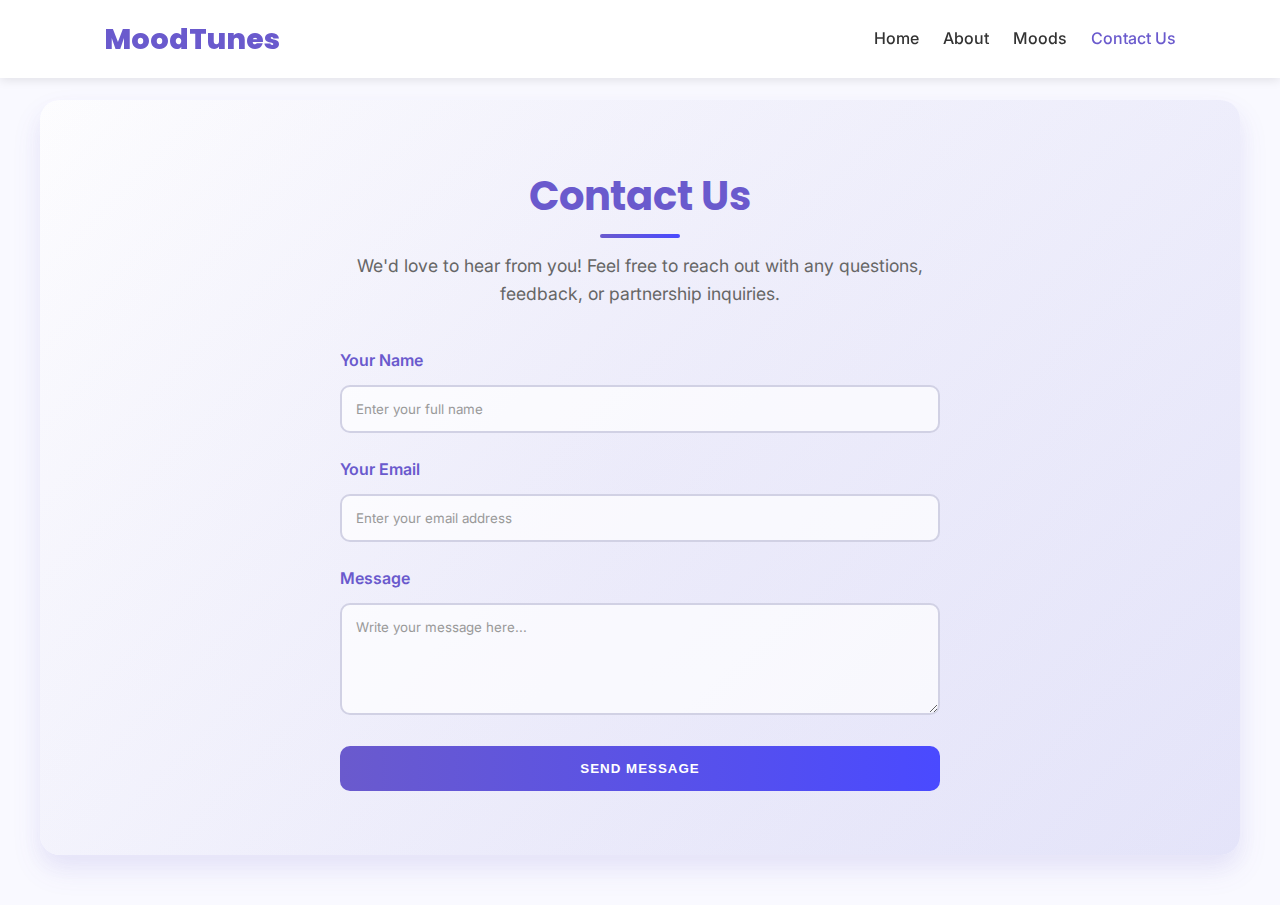
<file: contact-us.html>
<!DOCTYPE html>
<html lang="en">
<head>
    <meta charset="UTF-8">
    <meta name="viewport" content="width=device-width, initial-scale=1.0">
    <title>MoodTunes - Contact Us</title>
    <link href="https://fonts.googleapis.com/css2?family=Inter:wght@300;400;600;700&family=Poppins:wght@400;600;800&display=swap" rel="stylesheet">
    <style>
        :root {
            --primary-color: #6A5ACD;
            --secondary-color: #4A4AFF;
            --text-color: #333;
            --background-color: #F9F9FF;
            --white: #FFFFFF;
            --light-purple: #E6E6FA;
            --input-border: #D1D1E4;
        }

        * {
            margin: 0;
            padding: 0;
            box-sizing: border-box;
        }

        body {
            font-family: 'Inter', sans-serif;
            line-height: 1.6;
            color: var(--text-color);
            background-color: var(--background-color);
        }

        header {
            background-color: var(--white);
            box-shadow: 0 2px 10px rgba(0,0,0,0.1);
            position: fixed;
            width: 100%;
            top: 0;
            z-index: 1000;
        }

        nav {
            display: flex;
            justify-content: space-between;
            align-items: center;
            padding: 1rem 5%;
            max-width: 1200px;
            margin: 0 auto;
        }

        .logo h1 {
            font-family: 'Poppins', sans-serif;
            color: var(--primary-color);
            font-size: 1.8rem;
            font-weight: 800;
        }

        .nav-links {
            display: flex;
            list-style: none;
        }

        .nav-links li {
            margin-left: 1.5rem;
        }

        .nav-links a {
            text-decoration: none;
            color: var(--text-color);
            font-weight: 500;
            transition: color 0.3s ease;
        }

        .nav-links a:hover, .nav-links a.active {
            color: var(--primary-color);
        }

         /* Burger Menu */
        .burger {
            display: none;
            cursor: pointer;
            flex-direction: column;
        }

        .burger div {
            width: 25px;
            height: 3px;
            background-color: var(--text-color);
            margin: 4px;
            transition: all 0.3s ease;
        }


        /* Main Content */
        main {
            padding-top: 100px;
            max-width: 1200px;
            margin: 0 auto;
            padding-bottom: 50px;
        }

        /* Contact Section Premium Styling */
        #contact-section {
            background: linear-gradient(135deg, var(--white) 0%, var(--light-purple) 100%);
            border-radius: 20px;
            box-shadow: 
                0 15px 30px rgba(106, 90, 205, 0.1), 
                0 10px 20px rgba(106, 90, 205, 0.05);
            padding: 4rem 3rem;
            position: relative;
            overflow: hidden;
        }

        #contact-section::before {
            content: '';
            position: absolute;
            top: -50%;
            left: -50%;
            width: 200%;
            height: 200%;
            background: radial-gradient(circle at center, rgba(106, 90, 205, 0.05) 0%, transparent 70%);
            z-index: 1;
        }

        .contact-container {
            position: relative;
            z-index: 2;
            max-width: 600px;
            margin: 0 auto;
        }

        #contact-section h2 {
            text-align: center;
            color: var(--primary-color);
            margin-bottom: 1.5rem;
            font-family: 'Poppins', sans-serif;
            font-size: 2.5rem;
            position: relative;
        }

        #contact-section h2::after {
            content: '';
            position: absolute;
            bottom: -10px;
            left: 50%;
            transform: translateX(-50%);
            width: 80px;
            height: 4px;
            background: linear-gradient(to right, var(--primary-color), var(--secondary-color));
            border-radius: 2px;
        }

        #contact-section p {
            text-align: center;
            color: #666;
            margin-bottom: 2.5rem;
            font-size: 1.1rem;
        }

        .form-group {
            margin-bottom: 1.5rem;
            position: relative;
        }

        .form-group label {
            display: block;
            margin-bottom: 0.7rem;
            font-weight: 600;
            color: var(--primary-color);
            transition: all 0.3s ease;
        }

        .form-group input,
        .form-group textarea {
            width: 100%;
            padding: 14px;
            border: 2px solid var(--input-border);
            border-radius: 10px;
            transition: all 0.3s ease;
            font-family: 'Inter', sans-serif;
            background-color: rgba(255,255,255,0.7);
        }

        .form-group input:focus,
        .form-group textarea:focus {
            outline: none;
            border-color: var(--primary-color);
            box-shadow: 0 0 0 3px rgba(106, 90, 205, 0.1);
        }

        .form-group input::placeholder,
        .form-group textarea::placeholder {
            color: #999;
            transition: all 0.3s ease;
        }

        .form-group input:focus::placeholder,
        .form-group textarea:focus::placeholder {
            opacity: 0;
        }

        .btn {
            width: 100%;
            padding: 15px;
            background: linear-gradient(to right, var(--primary-color), var(--secondary-color));
            color: var(--white);
            border: none;
            border-radius: 10px;
            cursor: pointer;
            font-weight: 600;
            transition: all 0.3s ease;
            letter-spacing: 1px;
            text-transform: uppercase;
        }

        .btn:hover {
            transform: translateY(-3px);
            box-shadow: 0 10px 20px rgba(106, 90, 205, 0.2);
        }

        .btn:active {
            transform: translateY(-1px);
        }

        /* Rest of the CSS remains the same as in the previous version */
        @media screen and (max-width: 768px) {
            /* Mobile styles remain the same */
        }

         @media screen and (max-width: 768px) {
            .nav-links {
                position: fixed;
                right: -100%;
                top: 70px;
                flex-direction: column;
                background-color: var(--white);
                width: 100%;
                text-align: center;
                transition: 0.3s;
                box-shadow: 0 10px 20px rgba(0,0,0,0.1);
                height: calc(100vh - 70px);
                padding-top: 2rem;
                opacity: 0;
                visibility: hidden;
            }

            .nav-links.active {
                right: 0;
                opacity: 1;
                visibility: visible;
            }

            .nav-links li {
                margin: 1rem 0;
                opacity: 0;
                transform: translateX(100%);
                transition: all 0.4s ease;
            }

            .nav-links.active li {
                opacity: 1;
                transform: translateX(0);
            }

            .nav-links li:nth-child(1) { transition-delay: 0.1s; }
            .nav-links li:nth-child(2) { transition-delay: 0.2s; }
            .nav-links li:nth-child(3) { transition-delay: 0.3s; }
            .nav-links li:nth-child(4) { transition-delay: 0.4s; }

            .burger {
                display: flex;
                z-index: 1001;
            }

            .burger.active .line1 {
                transform: rotate(-45deg) translate(-5px, 6px);
            }

            .burger.active .line2 {
                opacity: 0;
            }

            .burger.active .line3 {
                transform: rotate(45deg) translate(-5px, -6px);
            }
        }
    </style>
</head>
<body>
<header>
        <nav>
            <div class="logo">
                <h1>MoodTunes</h1>
            </div>
            <ul class="nav-links">
                <li><a href="index.html">Home</a></li>
                <li><a href="#about">About</a></li>
                <li><a href="#mood-selector">Moods</a></li>
                <li><a href="contact.html" class="active">Contact Us</a></li>
            </ul>
            <div class="burger">
                <div class="line1"></div>
                <div class="line2"></div>
                <div class="line3"></div>
            </div>
        </nav>
    </header>

    <!-- Header and other sections remain the same as in the previous version -->
    <main>
        <section id="contact-section">
            <div class="contact-container">
                <h2>Contact Us</h2>
                <p>We'd love to hear from you! Feel free to reach out with any questions, feedback, or partnership inquiries.</p>
                
                <form id="contact-form">
                    <div class="form-group">
                        <label for="name">Your Name</label>
                        <input type="text" id="name" name="name" placeholder="Enter your full name" required>
                    </div>
                    
                    <div class="form-group">
                        <label for="email">Your Email</label>
                        <input type="email" id="email" name="email" placeholder="Enter your email address" required>
                    </div>
                    
                    <div class="form-group">
                        <label for="message">Message</label>
                        <textarea id="message" name="message" placeholder="Write your message here..." rows="5" required></textarea>
                    </div>
                    
                    <button type="submit" class="btn">Send Message</button>
                </form>
            </div>
        </section>
    </main>

   <script>
        // Burger Menu JavaScript
        const burger = document.querySelector('.burger');
        const navLinks = document.querySelector('.nav-links');

        burger.addEventListener('click', () => {
            navLinks.classList.toggle('active');
            burger.classList.toggle('active');
        });

        // Close menu when a nav link is clicked
        document.querySelectorAll('.nav-links a').forEach(link => {
            link.addEventListener('click', () => {
                navLinks.classList.remove('active');
                burger.classList.remove('active');
            });
        });
    </script>
</body>
</html>
</file>
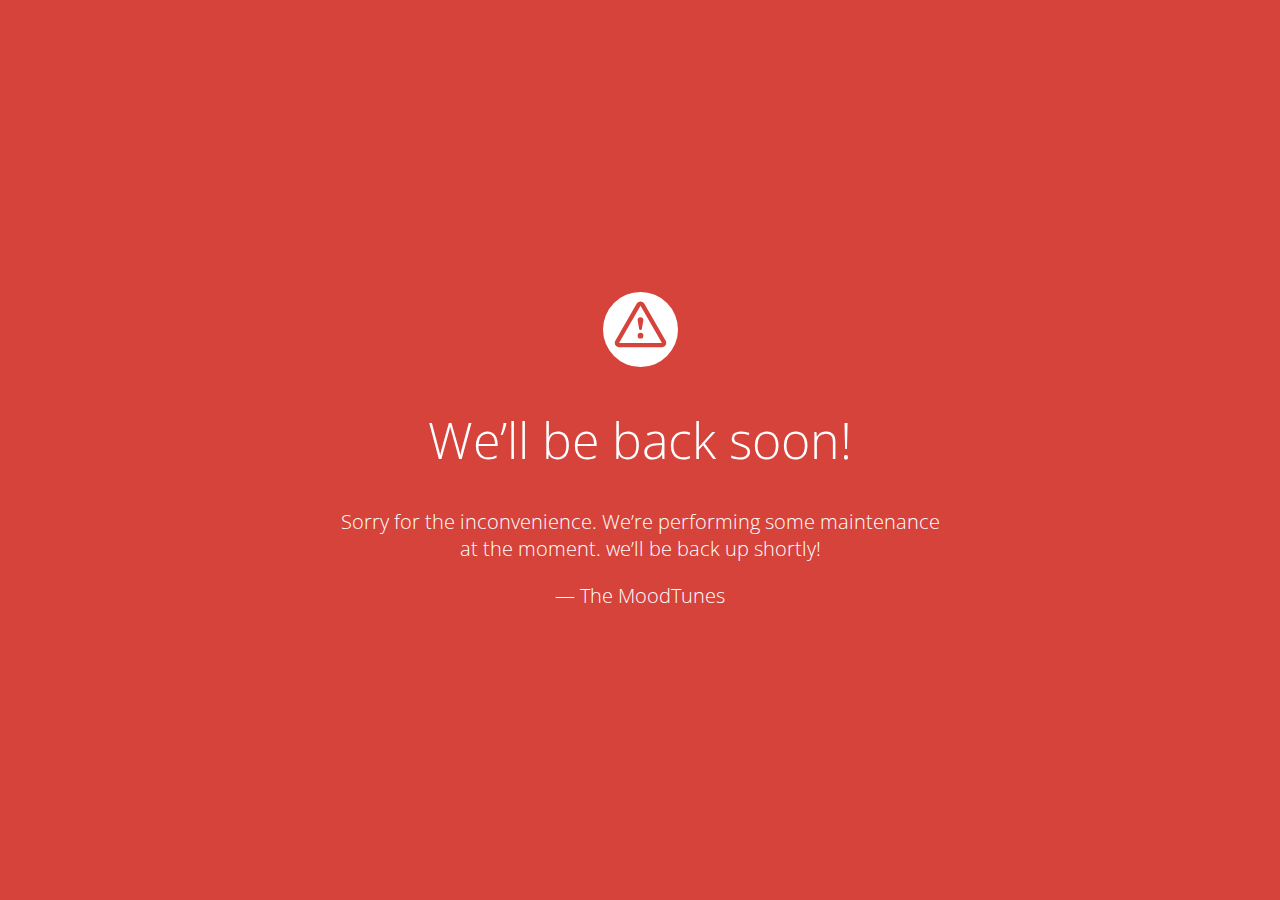
<file: maintainance.html>
<!doctype html>
<title>Site Maintenance</title>
<link href="https://fonts.googleapis.com/css?family=Open+Sans:300,400,700" rel="stylesheet">
<style>
  html, body { padding: 0; margin: 0; width: 100%; height: 100%; }
  * {box-sizing: border-box;}
  body { text-align: center; padding: 0; background: #d6433b; color: #fff; font-family: Open Sans; }
  h1 { font-size: 50px; font-weight: 100; text-align: center;}
  body { font-family: Open Sans; font-weight: 100; font-size: 20px; color: #fff; text-align: center; display: -webkit-box; display: -ms-flexbox; display: flex; -webkit-box-pack: center; -ms-flex-pack: center; justify-content: center; -webkit-box-align: center; -ms-flex-align: center; align-items: center;}
  article { display: block; width: 700px; padding: 50px; margin: 0 auto; }
  a { color: #fff; font-weight: bold;}
  a:hover { text-decoration: none; }
  svg { width: 75px; margin-top: 1em; }
</style>

<article>
    <svg xmlns="http://www.w3.org/2000/svg" viewBox="0 0 202.24 202.24"><defs><style>.cls-1{fill:#fff;}</style></defs><title>Asset 3</title><g id="Layer_2" data-name="Layer 2"><g id="Capa_1" data-name="Capa 1"><path class="cls-1" d="M101.12,0A101.12,101.12,0,1,0,202.24,101.12,101.12,101.12,0,0,0,101.12,0ZM159,148.76H43.28a11.57,11.57,0,0,1-10-17.34L91.09,31.16a11.57,11.57,0,0,1,20.06,0L169,131.43a11.57,11.57,0,0,1-10,17.34Z"/><path class="cls-1" d="M101.12,36.93h0L43.27,137.21H159L101.13,36.94Zm0,88.7a7.71,7.71,0,1,1,7.71-7.71A7.71,7.71,0,0,1,101.12,125.63Zm7.71-50.13a7.56,7.56,0,0,1-.11,1.3l-3.8,22.49a3.86,3.86,0,0,1-7.61,0l-3.8-22.49a8,8,0,0,1-.11-1.3,7.71,7.71,0,1,1,15.43,0Z"/></g></g></svg>
    <h1>We&rsquo;ll be back soon!</h1>
    <div>
        <p>Sorry for the inconvenience. We&rsquo;re performing some maintenance at the moment. we&rsquo;ll be back up shortly!</p>
        <p>&mdash; The MoodTunes</p>
    </div>
</article>
</file>
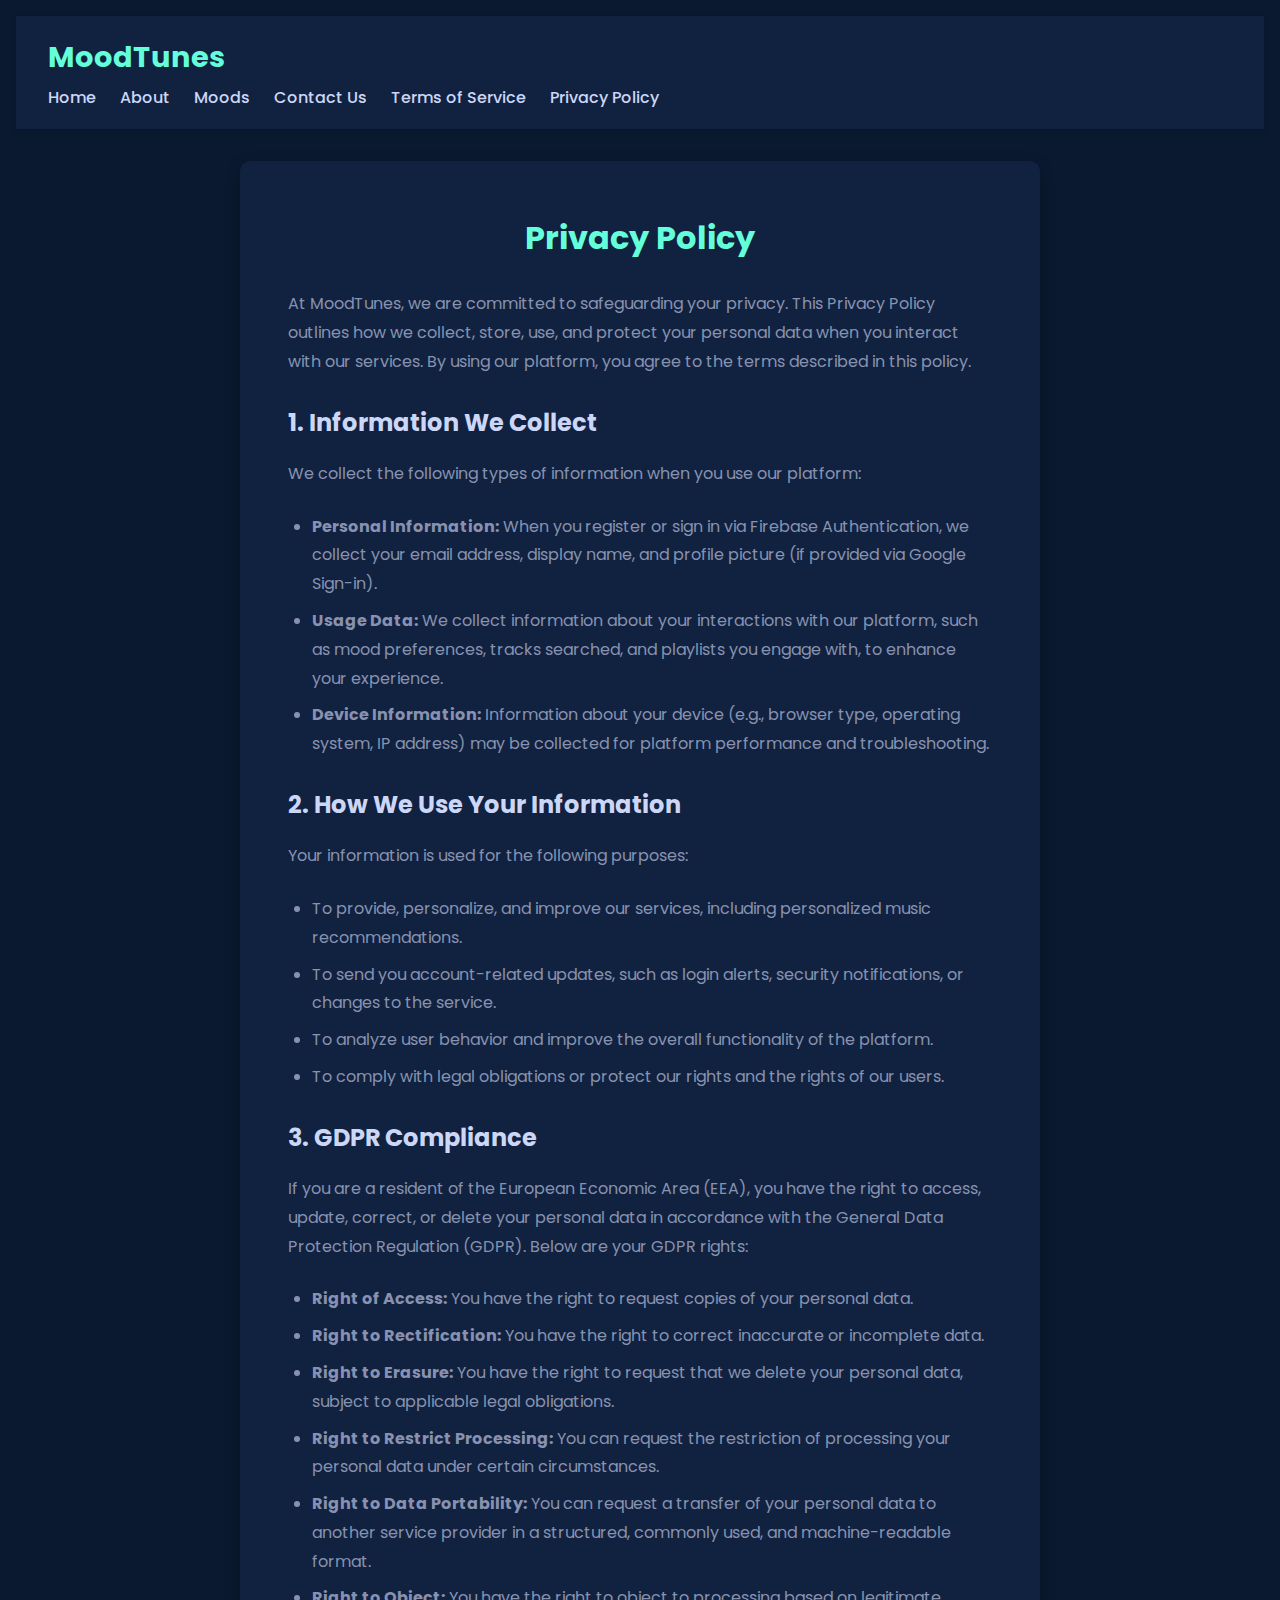
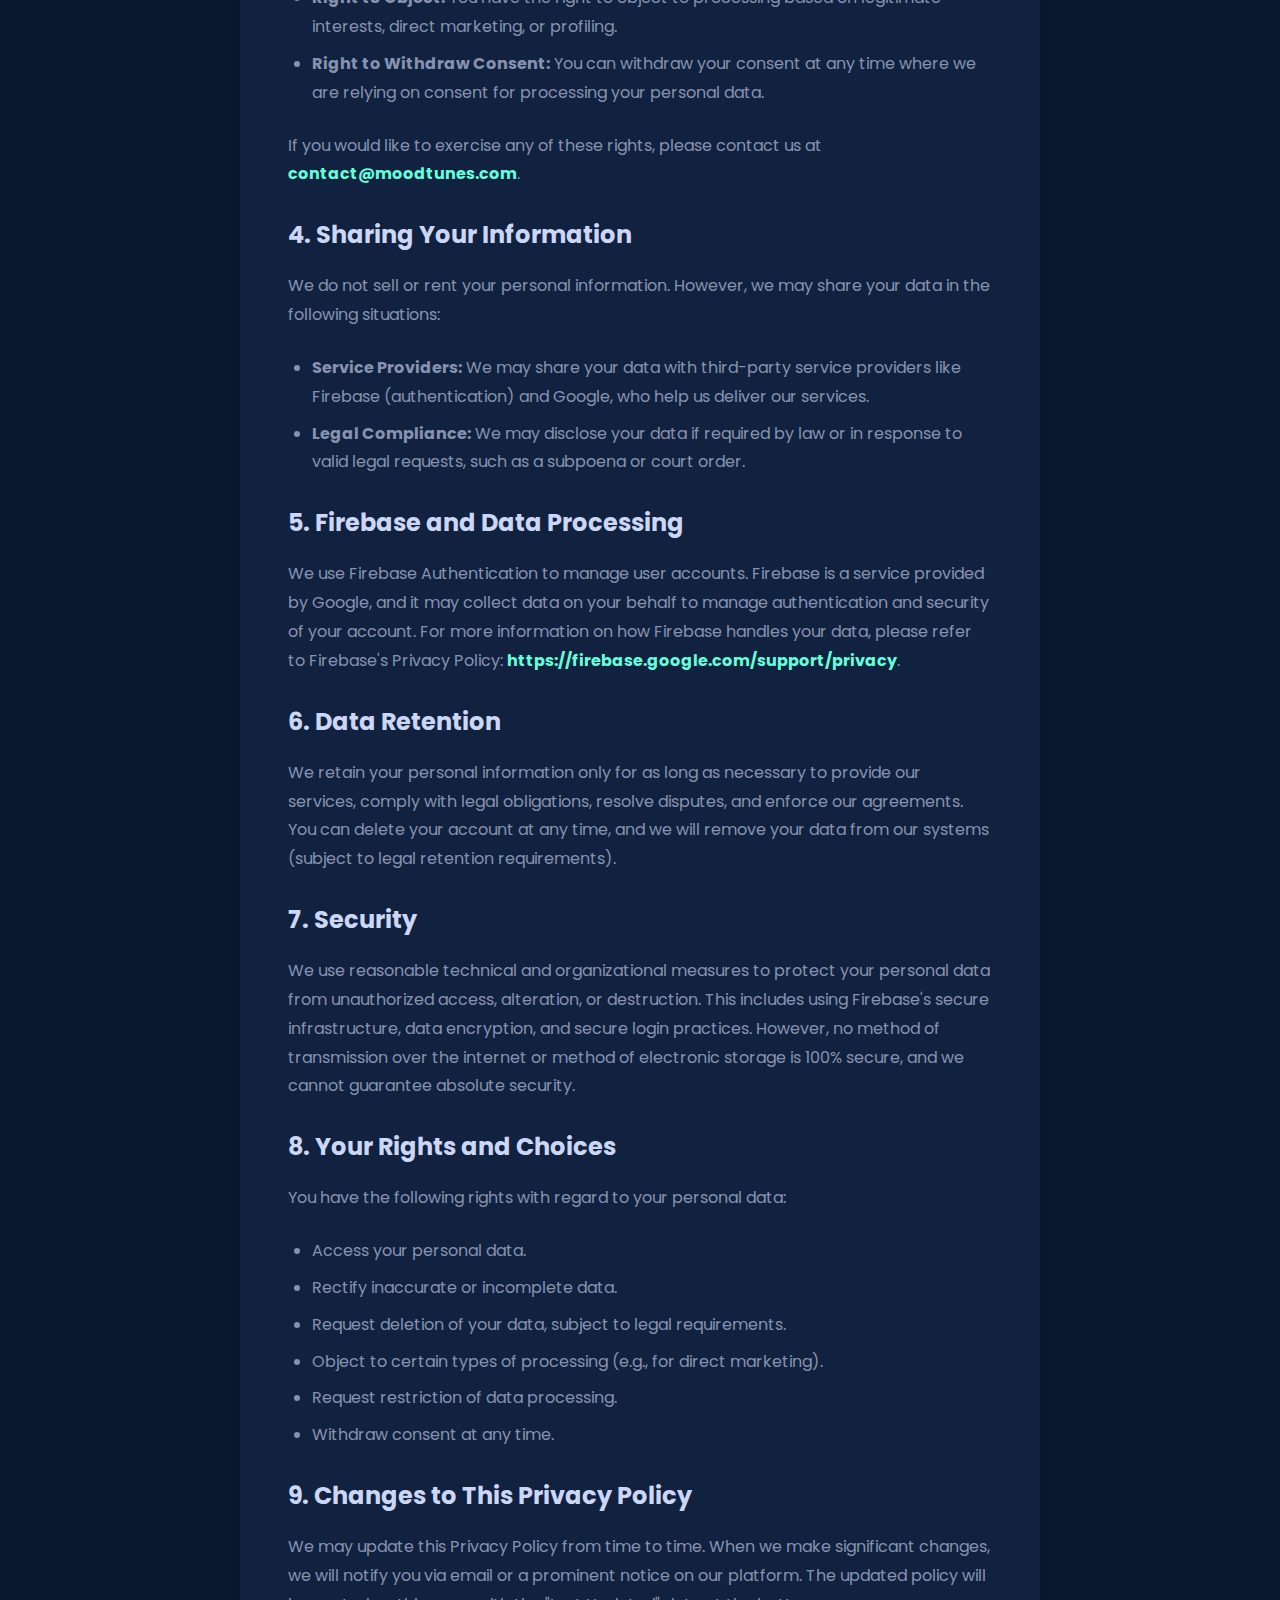
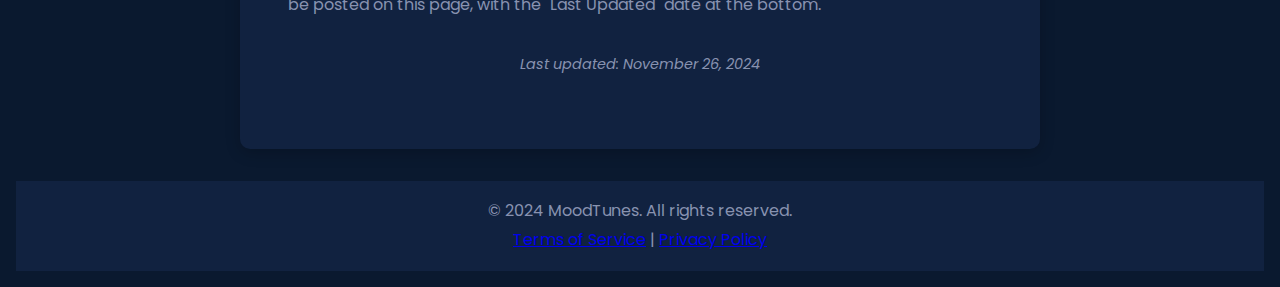
<file: privacy-policy.html>
<!DOCTYPE html>
<html lang="en">
<head>
    <meta charset="UTF-8">
    <meta name="viewport" content="width=device-width, initial-scale=1.0">
    <title>Privacy Policy - MoodTunes</title>
    <link href="https://fonts.googleapis.com/css2?family=Poppins:wght@400;500;600&display=swap" rel="stylesheet">
    <link rel="stylesheet" href="privacy.css">
</head>
<body>
    <header>
        <nav>
            <div class="logo">
                <h1>MoodTunes</h1>
            </div>
            <ul class="nav-links">
                <li><a href="index.html">Home</a></li>
                <li><a href="about.html">About</a></li>
                <li><a href="moods.html">Moods</a></li>
                <li><a href="contact.html">Contact Us</a></li>
                <li><a href="terms.html">Terms of Service</a></li>
                <li><a href="privacy.html">Privacy Policy</a></li>
            </ul>
        </nav>
    </header>

    <section class="privacy-section">
        <h2>Privacy Policy</h2>

        <p>At MoodTunes, we are committed to safeguarding your privacy. This Privacy Policy outlines how we collect, store, use, and protect your personal data when you interact with our services. By using our platform, you agree to the terms described in this policy.</p>

        <h3>1. Information We Collect</h3>
        <p>We collect the following types of information when you use our platform:</p>
        <ul>
            <li><strong>Personal Information:</strong> When you register or sign in via Firebase Authentication, we collect your email address, display name, and profile picture (if provided via Google Sign-in).</li>
            <li><strong>Usage Data:</strong> We collect information about your interactions with our platform, such as mood preferences, tracks searched, and playlists you engage with, to enhance your experience.</li>
            <li><strong>Device Information:</strong> Information about your device (e.g., browser type, operating system, IP address) may be collected for platform performance and troubleshooting.</li>
        </ul>

        <h3>2. How We Use Your Information</h3>
        <p>Your information is used for the following purposes:</p>
        <ul>
            <li>To provide, personalize, and improve our services, including personalized music recommendations.</li>
            <li>To send you account-related updates, such as login alerts, security notifications, or changes to the service.</li>
            <li>To analyze user behavior and improve the overall functionality of the platform.</li>
            <li>To comply with legal obligations or protect our rights and the rights of our users.</li>
        </ul>

        <h3>3. GDPR Compliance</h3>
        <p>If you are a resident of the European Economic Area (EEA), you have the right to access, update, correct, or delete your personal data in accordance with the General Data Protection Regulation (GDPR). Below are your GDPR rights:</p>
        <ul>
            <li><strong>Right of Access:</strong> You have the right to request copies of your personal data.</li>
            <li><strong>Right to Rectification:</strong> You have the right to correct inaccurate or incomplete data.</li>
            <li><strong>Right to Erasure:</strong> You have the right to request that we delete your personal data, subject to applicable legal obligations.</li>
            <li><strong>Right to Restrict Processing:</strong> You can request the restriction of processing your personal data under certain circumstances.</li>
            <li><strong>Right to Data Portability:</strong> You can request a transfer of your personal data to another service provider in a structured, commonly used, and machine-readable format.</li>
            <li><strong>Right to Object:</strong> You have the right to object to processing based on legitimate interests, direct marketing, or profiling.</li>
            <li><strong>Right to Withdraw Consent:</strong> You can withdraw your consent at any time where we are relying on consent for processing your personal data.</li>
        </ul>
        <p>If you would like to exercise any of these rights, please contact us at <a href="mailto:contact@moodtunes.com">contact@moodtunes.com</a>.</p>

        <h3>4. Sharing Your Information</h3>
        <p>We do not sell or rent your personal information. However, we may share your data in the following situations:</p>
        <ul>
            <li><strong>Service Providers:</strong> We may share your data with third-party service providers like Firebase (authentication) and Google, who help us deliver our services.</li>
            <li><strong>Legal Compliance:</strong> We may disclose your data if required by law or in response to valid legal requests, such as a subpoena or court order.</li>
        </ul>

        <h3>5. Firebase and Data Processing</h3>
        <p>We use Firebase Authentication to manage user accounts. Firebase is a service provided by Google, and it may collect data on your behalf to manage authentication and security of your account. For more information on how Firebase handles your data, please refer to Firebase's Privacy Policy: <a href="https://firebase.google.com/support/privacy" target="_blank">https://firebase.google.com/support/privacy</a>.</p>

        <h3>6. Data Retention</h3>
        <p>We retain your personal information only for as long as necessary to provide our services, comply with legal obligations, resolve disputes, and enforce our agreements. You can delete your account at any time, and we will remove your data from our systems (subject to legal retention requirements).</p>

        <h3>7. Security</h3>
        <p>We use reasonable technical and organizational measures to protect your personal data from unauthorized access, alteration, or destruction. This includes using Firebase's secure infrastructure, data encryption, and secure login practices. However, no method of transmission over the internet or method of electronic storage is 100% secure, and we cannot guarantee absolute security.</p>

        <h3>8. Your Rights and Choices</h3>
        <p>You have the following rights with regard to your personal data:</p>
        <ul>
            <li>Access your personal data.</li>
            <li>Rectify inaccurate or incomplete data.</li>
            <li>Request deletion of your data, subject to legal requirements.</li>
            <li>Object to certain types of processing (e.g., for direct marketing).</li>
            <li>Request restriction of data processing.</li>
            <li>Withdraw consent at any time.</li>
        </ul>

        <h3>9. Changes to This Privacy Policy</h3>
        <p>We may update this Privacy Policy from time to time. When we make significant changes, we will notify you via email or a prominent notice on our platform. The updated policy will be posted on this page, with the "Last Updated" date at the bottom.</p>

        <p class="last-updated"><em>Last updated: November 26, 2024</em></p>
    </section>

    <footer>
        <div class="footer-content">
            <p>&copy; 2024 MoodTunes. All rights reserved.</p>
            <p><a href="terms.html">Terms of Service</a> | <a href="privacy.html">Privacy Policy</a></p>
        </div>
    </footer>
</body>
</html>
</file>
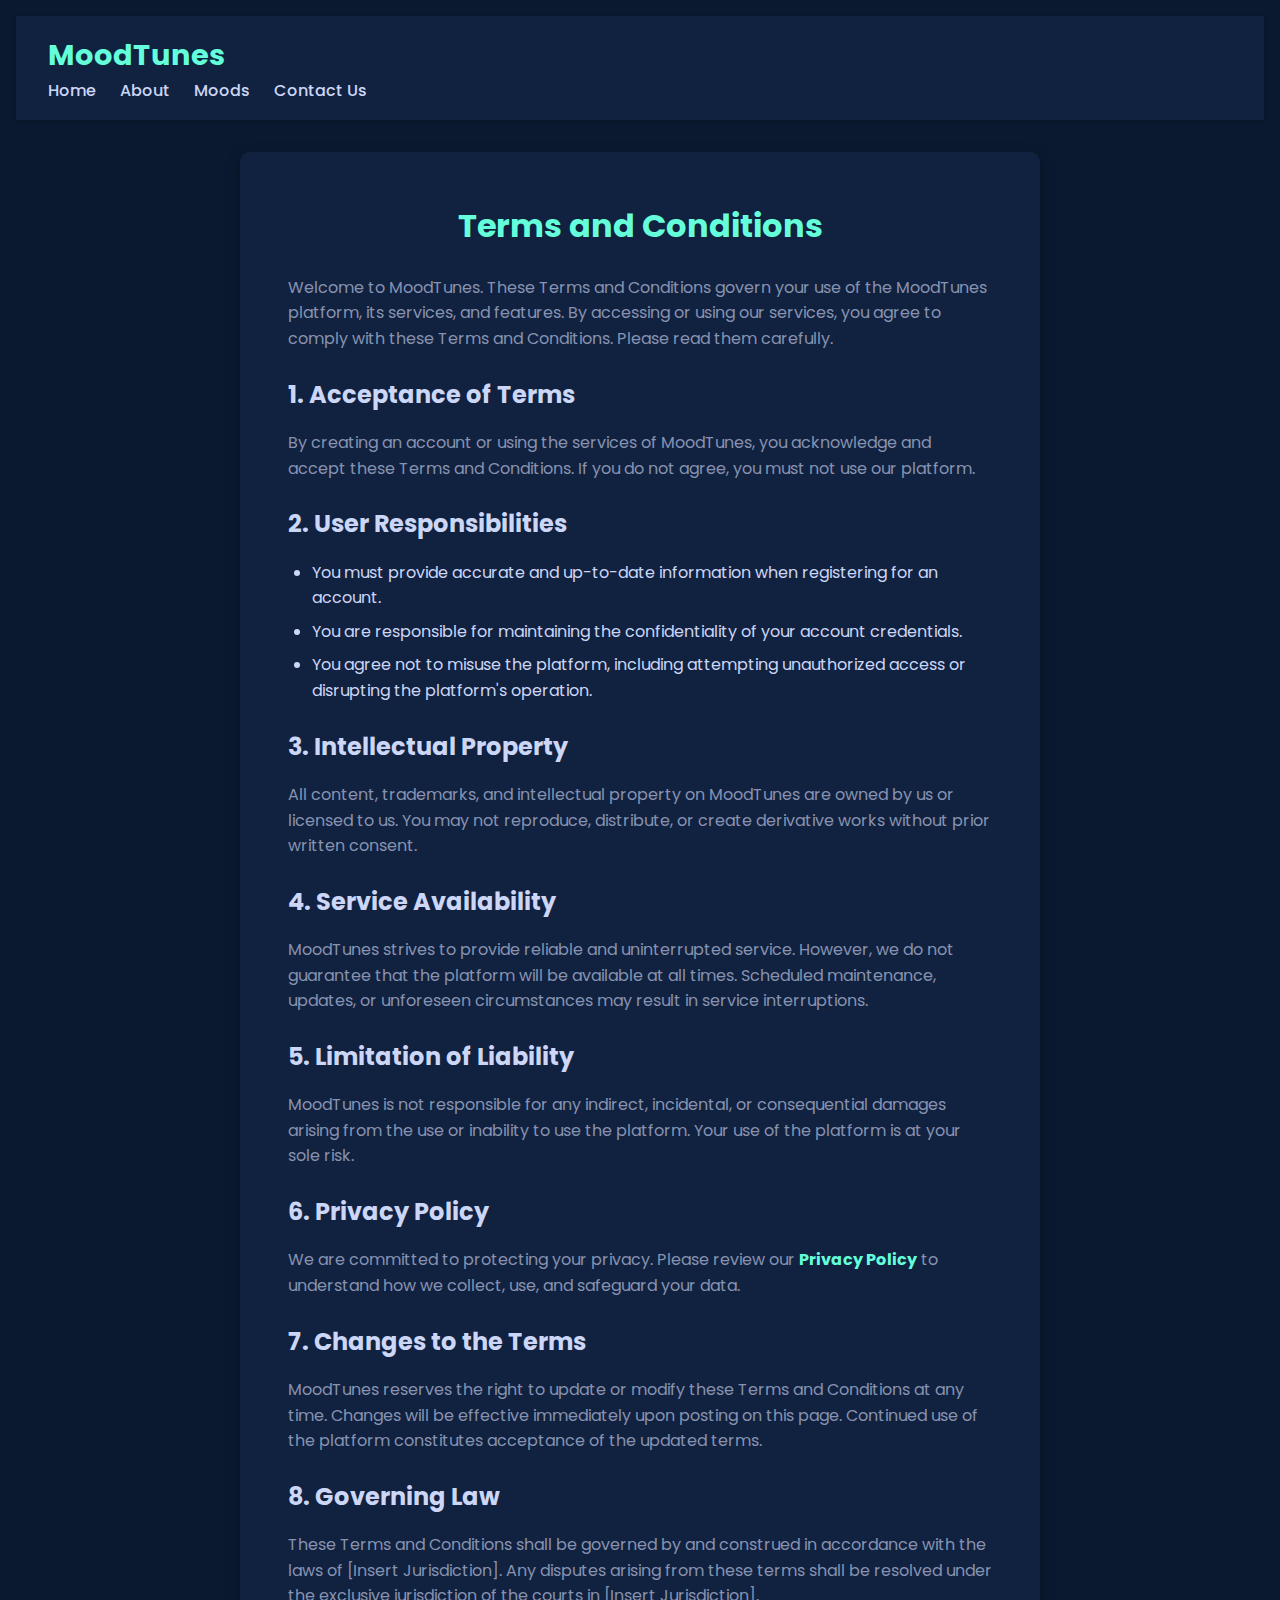
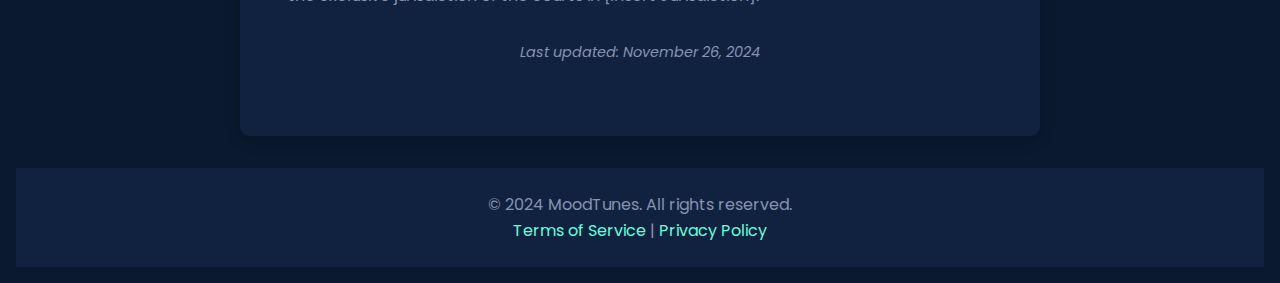
<file: terms-and-conditions.html>
<!DOCTYPE html>
<html lang="en">
<head>
    <meta charset="UTF-8">
    <meta name="viewport" content="width=device-width, initial-scale=1.0">
    <title>Terms and Conditions - MoodTunes</title>
    <link href="https://fonts.googleapis.com/css2?family=Poppins:wght@400;500;600&display=swap" rel="stylesheet">
    <link rel="stylesheet" href="terms.css">
</head>
<body>
    <header>
        <nav>
            <div class="logo">
                <h1>MoodTunes</h1>
            </div>
            <ul class="nav-links">
                <li><a href="index.html">Home</a></li>
                <li><a href="about.html">About</a></li>
                <li><a href="moods.html">Moods</a></li>
                <li><a href="contact.html">Contact Us</a></li>
            </ul>
        </nav>
    </header>

    <section class="terms-section">
        <h2>Terms and Conditions</h2>

        <p>Welcome to MoodTunes. These Terms and Conditions govern your use of the MoodTunes platform, its services, and features. By accessing or using our services, you agree to comply with these Terms and Conditions. Please read them carefully.</p>

        <h3>1. Acceptance of Terms</h3>
        <p>
            By creating an account or using the services of MoodTunes, you acknowledge and accept these Terms and Conditions. If you do not agree, you must not use our platform.
        </p>

        <h3>2. User Responsibilities</h3>
        <ul>
            <li>You must provide accurate and up-to-date information when registering for an account.</li>
            <li>You are responsible for maintaining the confidentiality of your account credentials.</li>
            <li>You agree not to misuse the platform, including attempting unauthorized access or disrupting the platform's operation.</li>
        </ul>

        <h3>3. Intellectual Property</h3>
        <p>
            All content, trademarks, and intellectual property on MoodTunes are owned by us or licensed to us. You may not reproduce, distribute, or create derivative works without prior written consent.
        </p>

        <h3>4. Service Availability</h3>
        <p>
            MoodTunes strives to provide reliable and uninterrupted service. However, we do not guarantee that the platform will be available at all times. Scheduled maintenance, updates, or unforeseen circumstances may result in service interruptions.
        </p>

        <h3>5. Limitation of Liability</h3>
        <p>
            MoodTunes is not responsible for any indirect, incidental, or consequential damages arising from the use or inability to use the platform. Your use of the platform is at your sole risk.
        </p>

        <h3>6. Privacy Policy</h3>
        <p>
            We are committed to protecting your privacy. Please review our <a href="privacy.html">Privacy Policy</a> to understand how we collect, use, and safeguard your data.
        </p>

        <h3>7. Changes to the Terms</h3>
        <p>
            MoodTunes reserves the right to update or modify these Terms and Conditions at any time. Changes will be effective immediately upon posting on this page. Continued use of the platform constitutes acceptance of the updated terms.
        </p>

        <h3>8. Governing Law</h3>
        <p>
            These Terms and Conditions shall be governed by and construed in accordance with the laws of [Insert Jurisdiction]. Any disputes arising from these terms shall be resolved under the exclusive jurisdiction of the courts in [Insert Jurisdiction].
        </p>

        <p class="last-updated"><em>Last updated: November 26, 2024</em></p>
    </section>

    <footer>
        <div class="footer-content">
            <p>&copy; 2024 MoodTunes. All rights reserved.</p>
            <p><a href="terms.html">Terms of Service</a> | <a href="privacy.html">Privacy Policy</a></p>
        </div>
    </footer>
</body>
</html>
</file>
<file: privacy.css>
/* General Reset */
* {
    margin: 0;
    padding: 0;
    box-sizing: border-box;
}

body {
    font-family: 'Poppins', sans-serif;
    background-color: #0A192F;
    color: #CCD6F6;
    line-height: 1.8;
    padding: 1rem;
}

header {
    background-color: #112240;
    padding: 1rem 2rem;
    display: flex;
    justify-content: space-between;
    align-items: center;
    box-shadow: 0 2px 5px rgba(0, 0, 0, 0.1);
}

header .logo h1 {
    color: #64FFDA;
    font-size: 1.8rem;
}

header .nav-links {
    list-style: none;
    display: flex;
    gap: 1.5rem;
}

header .nav-links li a {
    color: #CCD6F6;
    text-decoration: none;
    font-weight: 500;
    transition: color 0.3s;
}

header .nav-links li a:hover {
    color: #64FFDA;
}

/* Privacy Section */
.privacy-section {
    background: #112240;
    padding: 3rem;
    margin: 2rem auto;
    border-radius: 10px;
    box-shadow: 0 4px 15px rgba(0, 0, 0, 0.2);
    max-width: 800px;
}

.privacy-section h2 {
    color: #64FFDA;
    font-size: 2rem;
    margin-bottom: 1.5rem;
    text-align: center;
}

.privacy-section p,
.privacy-section ul li {
    margin-bottom: 1.5rem;
    font-size: 1rem;
    color: #8892B0;
}

.privacy-section h3 {
    font-size: 1.5rem;
    margin-bottom: 1rem;
    color: #CCD6F6;
}

.privacy-section ul {
    margin-left: 1.5rem;
    margin-bottom: 1.5rem;
}

.privacy-section ul li {
    list-style-type: disc;
    margin-bottom: 0.5rem;
}

.privacy-section a {
    color: #64FFDA;
    text-decoration: none;
    font-weight: bold;
}

.privacy-section a:hover {
    text-decoration: underline;
}

.privacy-section .last-updated {
    margin-top: 2rem;
    font-size: 0.9rem;
    color: #8892B0;
    text-align: center;
}

/* Footer */
footer {
    text-align: center;
    margin-top: 2rem;
    background: #112240;
    padding: 1rem;
    color: #8892B0;
}
</file>
<file: terms.css>
/* General Reset */
* {
    margin: 0;
    padding: 0;
    box-sizing: border-box;
}

body {
    font-family: 'Poppins', sans-serif;
    background-color: #0A192F;
    color: #CCD6F6;
    line-height: 1.6;
    padding: 1rem;
}

header {
    background-color: #112240;
    padding: 1rem 2rem;
    display: flex;
    justify-content: space-between;
    align-items: center;
    box-shadow: 0 2px 5px rgba(0, 0, 0, 0.1);
}

header .logo h1 {
    color: #64FFDA;
    font-size: 1.8rem;
}

header .nav-links {
    list-style: none;
    display: flex;
    gap: 1.5rem;
}

header .nav-links li a {
    color: #CCD6F6;
    text-decoration: none;
    font-weight: 500;
    transition: color 0.3s;
}

header .nav-links li a:hover {
    color: #64FFDA;
}

/* Terms Section */
.terms-section {
    background: #112240;
    padding: 3rem;
    margin: 2rem auto;
    border-radius: 10px;
    box-shadow: 0 4px 15px rgba(0, 0, 0, 0.2);
    max-width: 800px;
}

.terms-section h2 {
    color: #64FFDA;
    font-size: 2rem;
    margin-bottom: 1.5rem;
    text-align: center;
}

.terms-section p {
    margin-bottom: 1.5rem;
    font-size: 1rem;
    color: #8892B0;
}

.terms-section h3 {
    font-size: 1.5rem;
    margin-bottom: 1rem;
    color: #CCD6F6;
}

.terms-section ul {
    margin-left: 1.5rem;
    margin-bottom: 1.5rem;
}

.terms-section ul li {
    list-style-type: disc;
    margin-bottom: 0.5rem;
    font-size: 1rem;
}

.terms-section a {
    color: #64FFDA;
    text-decoration: none;
    font-weight: bold;
}

.terms-section a:hover {
    text-decoration: underline;
}

.terms-section .last-updated {
    margin-top: 2rem;
    font-size: 0.9rem;
    color: #8892B0;
    text-align: center;
}

/* Footer */
footer {
    text-align: center;
    margin-top: 2rem;
    padding: 1.5rem;
    background: #112240;
    color: #8892B0;
}

footer .footer-content a {
    color: #64FFDA;
    text-decoration: none;
}

footer .footer-content a:hover {
    text-decoration: underline;
}
</file>
